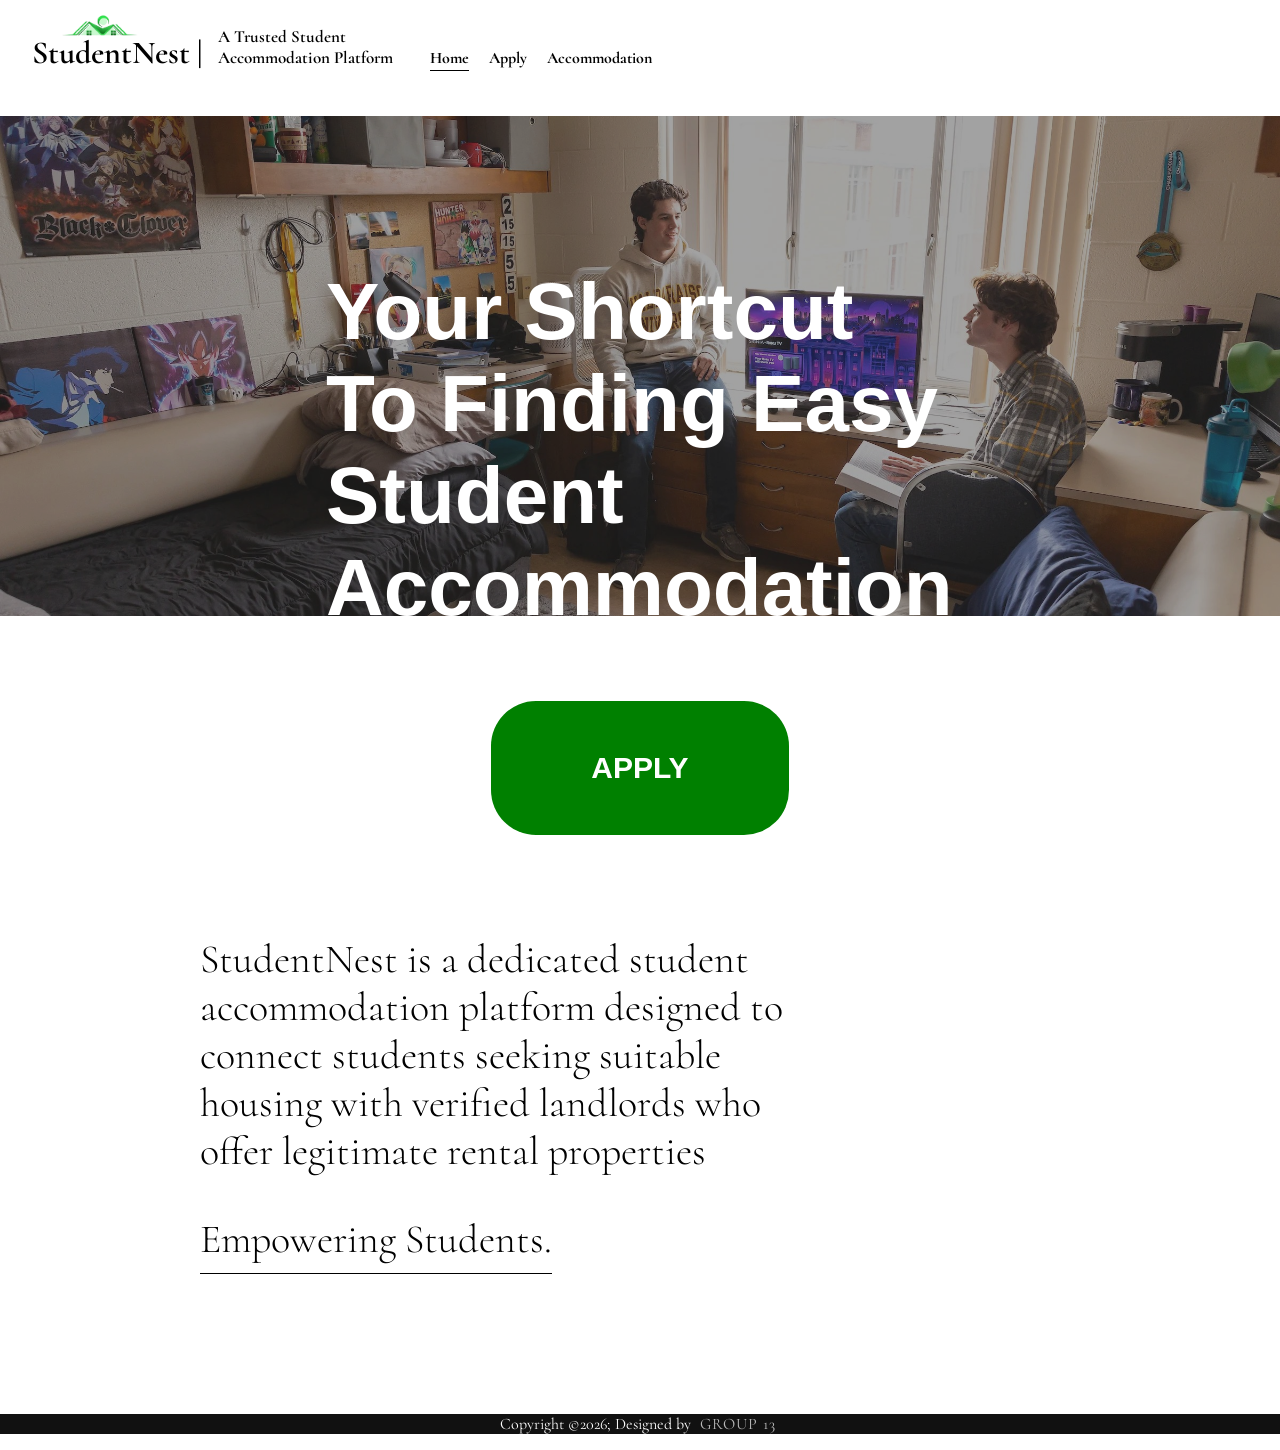
<file: index.html>
<!DOCTYPE html>
<html lang="en">
<head>
    <meta charset="UTF-8">
    <meta name="viewport" content="width=device-width, initial-scale=1.0">
    <link rel="preconnect" href="https://fonts.googleapis.com">
<link rel="preconnect" href="https://fonts.gstatic.com" crossorigin>
<link href="https://fonts.googleapis.com/css2?family=Cormorant:wght@300&display=swap" rel="stylesheet">
    <link rel="stylesheet" href="index.css">
    <title>StudentNest</title>
</head>
<body>
    <header class="navbarHome">
    <div class="logo">
        <img src="logopng.png" alt="Full logo"></div>
        <h1>StudentNest |</h1> 
        <h1 class="slogan">A Trusted Student Accommodation Platform</h1>
    
        <nav class="Links">
            <ul >
                <li><a class="active" href="index.html">Home</a></li>
                <li><a href="apply.html">Apply</a></li>
                <li><a href="Accommodation.html">Accommodation</a></li>
            </ul>
        </nav>
    </header>
   <div class="box">
    
    <img src="20220304-JLH-Students-at-Residence-Hall-105.jpg" alt="background">
    <h1>Your Shortcut To Finding Easy Student Accommodation</h1>
</div>
    <div class = "button">
    <a href="apply.html" class="button-link">APPLY</a>
    </div>
<section class="about">
<h3>
    StudentNest is a dedicated student accommodation platform designed to connect students seeking suitable housing with verified landlords who offer legitimate rental properties
</h3>
<h3 class="cta">
    Empowering Students.
</h3>

</section>
<section class="foot">
<footer>
    <div class="footerNav">
        <p>Copyright &copy;2026; Designed by <span class="designer">Group 13</span></p>
    </div>
</footer>
</section>
</body>
</html>
</file>
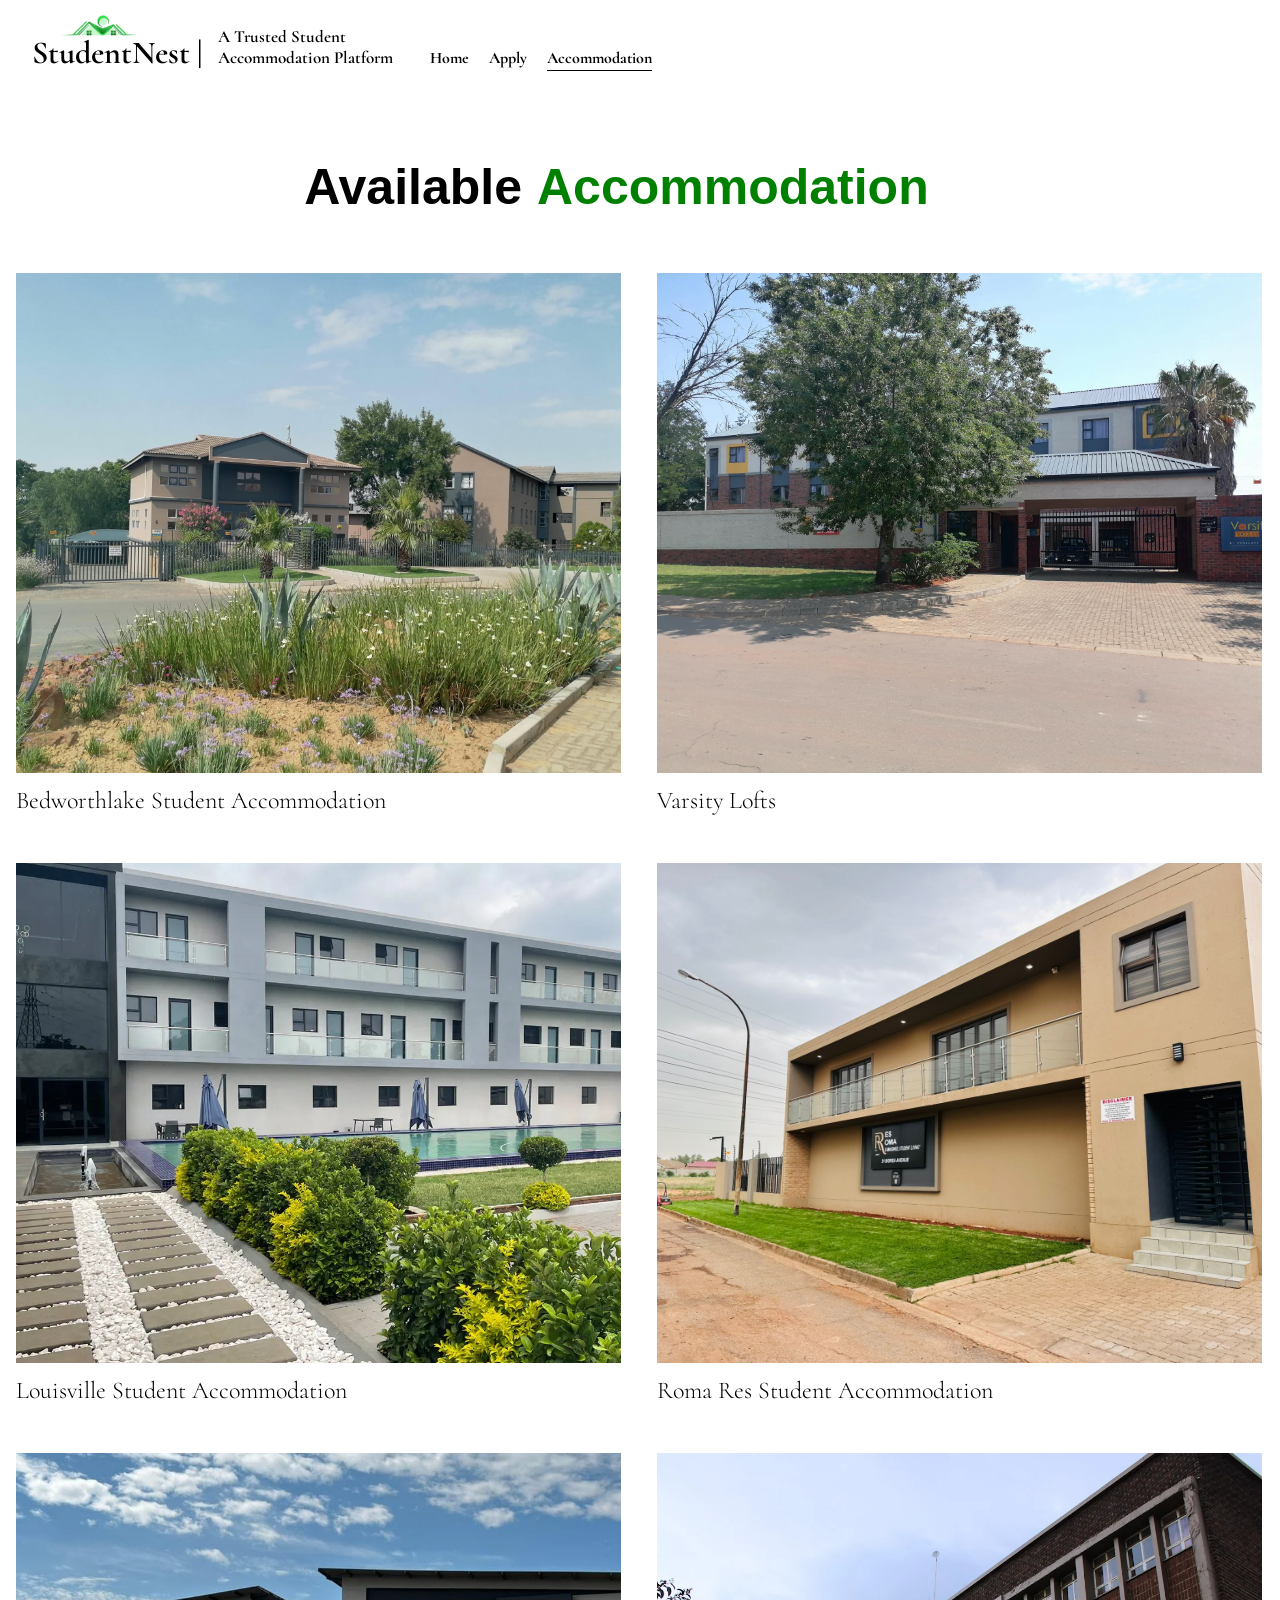
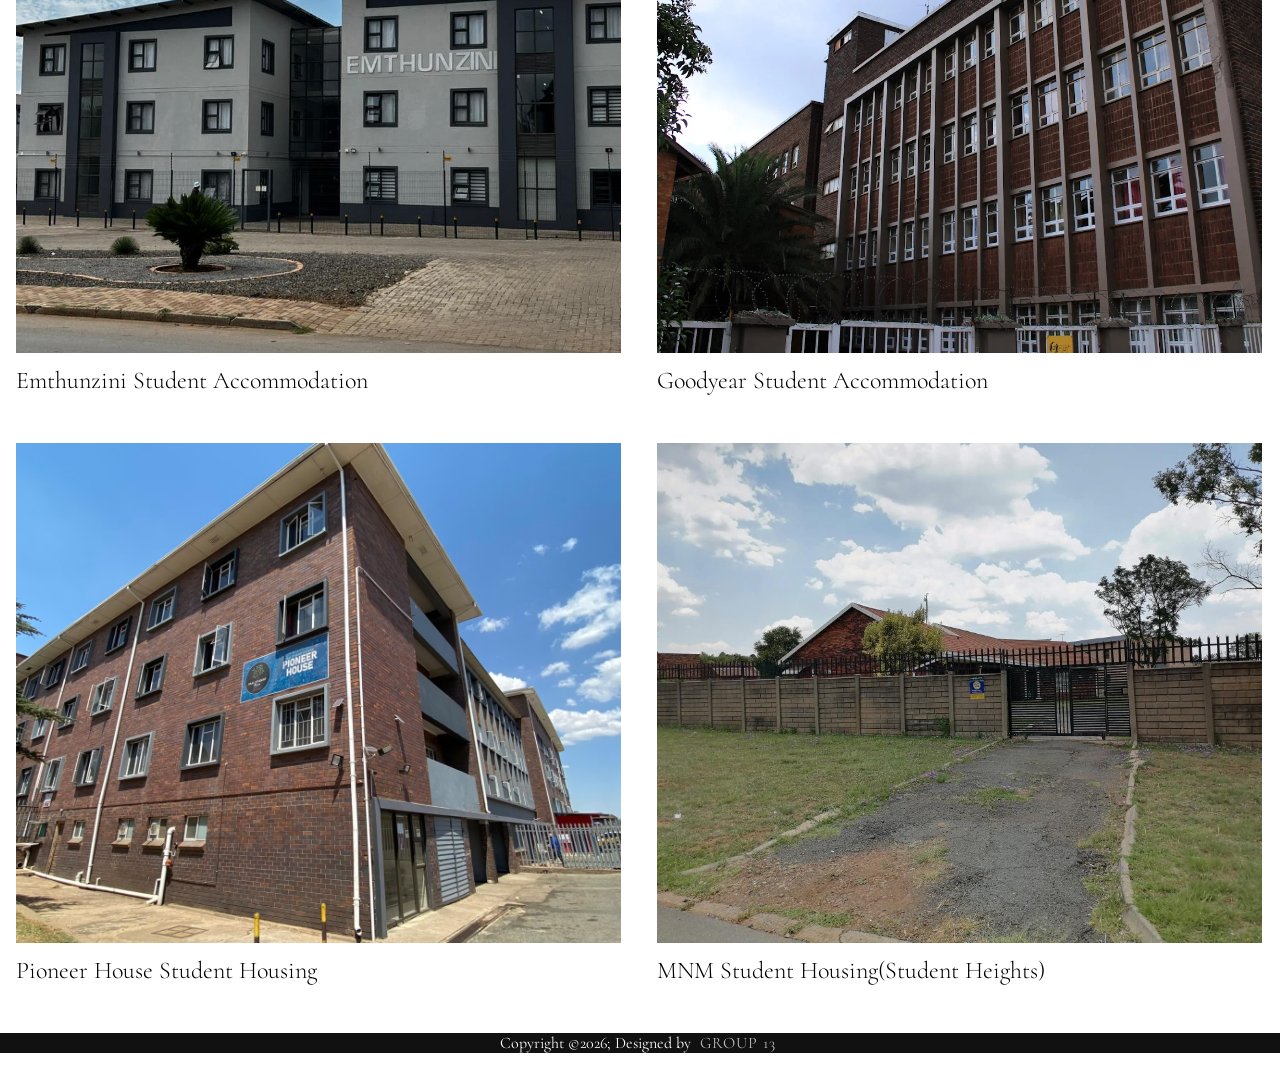
<file: Accommodation.html>
<!DOCTYPE html>
<html lang="en">
<head>
    <meta charset="UTF-8">
    <meta name="viewport" content="width=device-width, initial-scale=1.0">
    <link rel="preconnect" href="https://fonts.googleapis.com">
<link rel="preconnect" href="https://fonts.gstatic.com" crossorigin>
<link href="https://fonts.googleapis.com/css2?family=Cormorant:wght@300&display=swap" rel="stylesheet">
    <link rel="stylesheet" href="index.css">
    <title>StudentNest</title>
</head>
<body>
    <header class="navbarHome">
    <div class="logo">
        <img src="logopng.png" alt="Full logo"></div>
       <h1>StudentNest |</h1>
        <h1 class="slogan">A Trusted Student Accommodation Platform</h1>
      <nav class="Links">
            <ul >
                <li><a href="index.html">Home</a></li>
                <li><a href="apply.html">Apply</a></li>
                <li><a class="active" href="Accommodation.html">Accommodation</a></li>
            </ul>
        </nav>
    </header>
    <div class="Avail">
    <h2> Available</h2>
    <h2 class="availAcom">Accommodation</h2>
    <section class="Gallery">
   </div>

<div class="card"><a href="https://bedworthlake.co.za/" target="_blank" rel="noopener">
    <img src="ezilet-bedworth-lake-student-accommodation-IMG_20231126_090452.jpg">
</a>
<h2>Bedworthlake Student Accommodation </h2></div>

<div class="card"><a href="https://www.varsitylofts.co.za/" target="_blank" rel="noopener">
    <img src="varsity.jpg">
</a>
<h2>Varsity Lofts </h2></div>

<div class="card"><a href="https://www.louisvilleresort.co.za/student-accommodation-vaal/" target="_blank" rel="noopener">
    <img src="Louisville-Student-Accommodation-1-1024x1024.webp">
</a>
<h2>Louisville Student Accommodation </h2></div>

<div class="card"><a href="https://www.romares.co.za/" target="_blank" rel="noopener">
    <img src="resExterior-DYOA-LiS.jpg">
</a>
<h2>Roma Res Student Accommodation</h2></div>

<div class="card"><a href="https://emthunzini.com/" target="_blank" rel="noopener">
    <img src="09f0752a-f912-4df6-a43c-3a8fa7a533eb-e1762331993423.jpg">
</a>
<h2>Emthunzini Student Accommodation</h2></div>

<div class="card"><a href="https://www.vaalstudenthousing.co.za/goodyear" target="_blank" rel="noopener">
    <img src="unnamed.webp">
</a>
<h2>Goodyear Student Accommodation </h2></div>

 <div class="card"><a href="https://www.vaalstudenthousing.co.za/pioneer" target="_blank" rel="noopener">
    <img src="Screenshot (270).png">
</a>
<h2>Pioneer House Student Housing </h2></div>

<div class="card"><a href="https://studentheights.co.za/accom_details?a=221037" target="_blank" rel="noopener">
    <img src="mnm student housing.jpg">
</a>
<h2>MNM Student Housing(Student Heights)</h2></div>
</section>

<section class="foot">
<footer>
    <div class="footerNav">
        <p>Copyright &copy;2026; Designed by <span class="designer">Group 13</span></p>
    </div>
</footer>
</section>
</body>
</html>
</file>
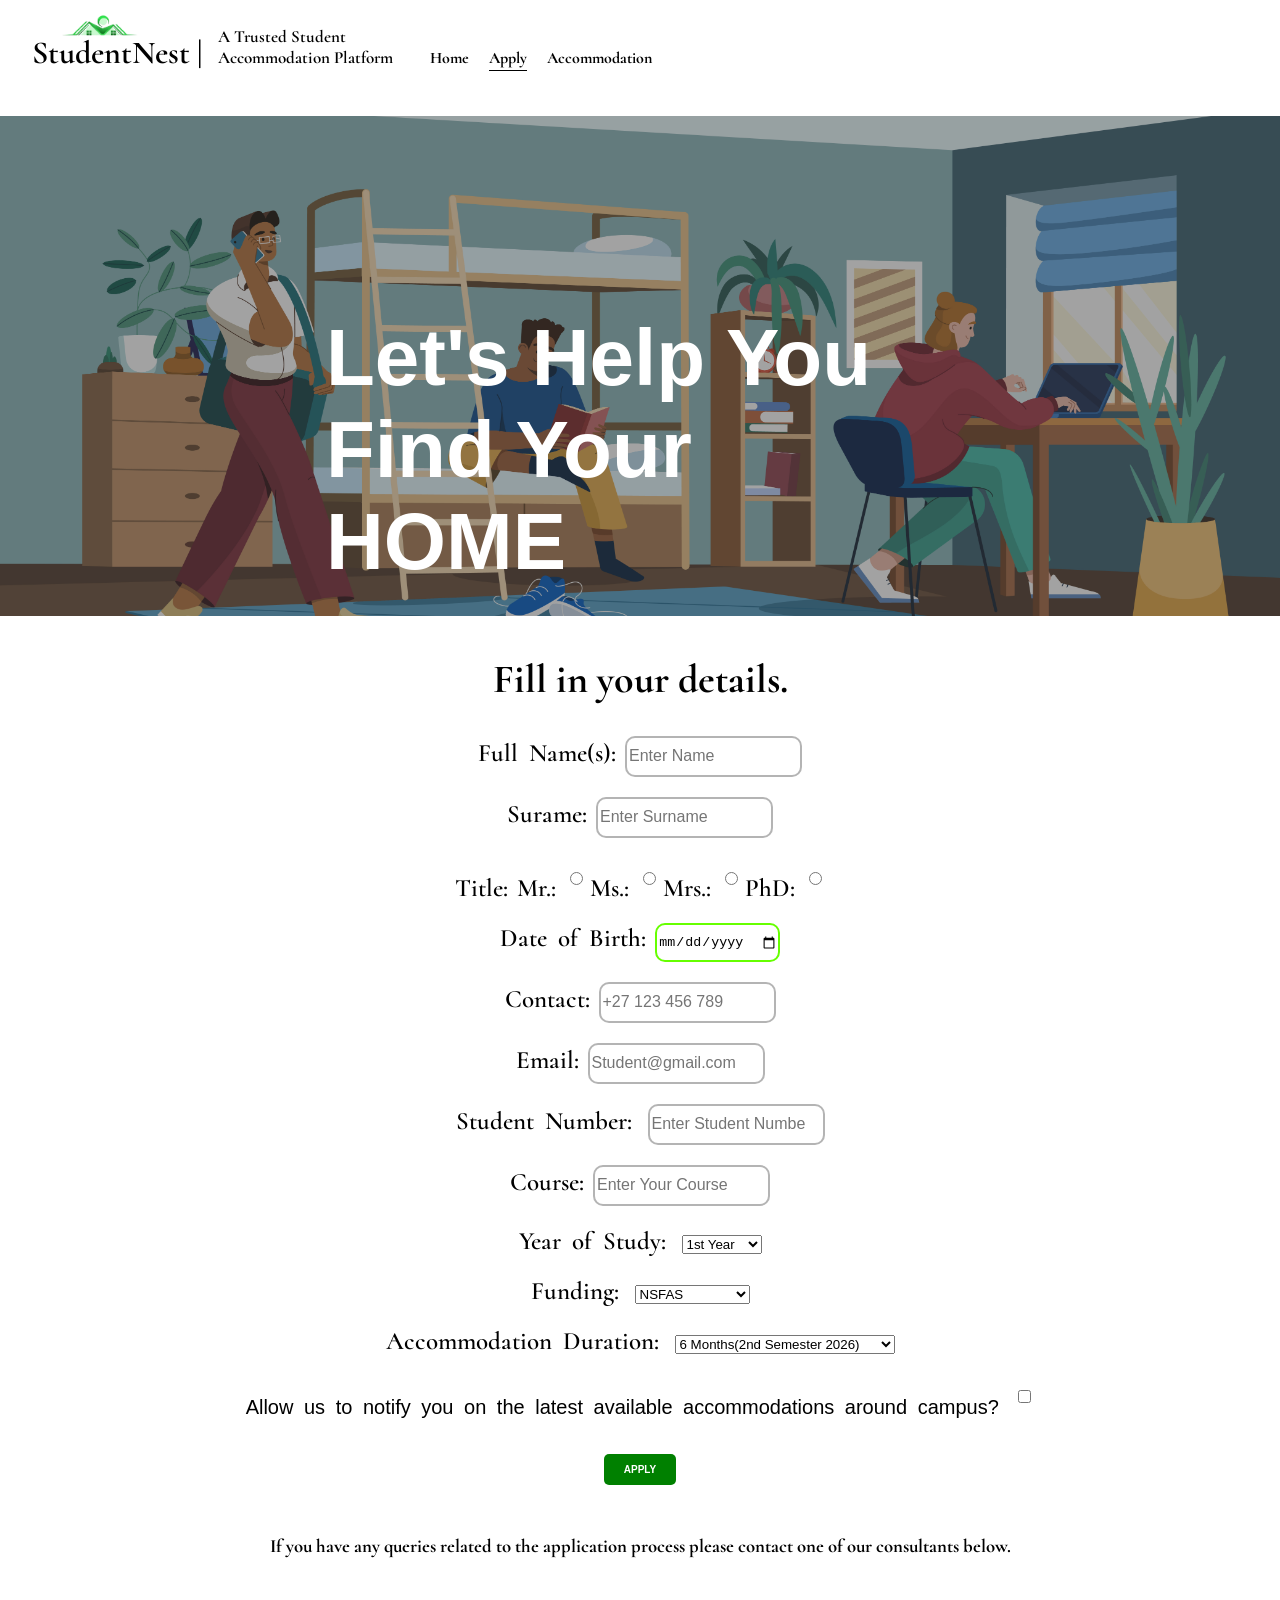
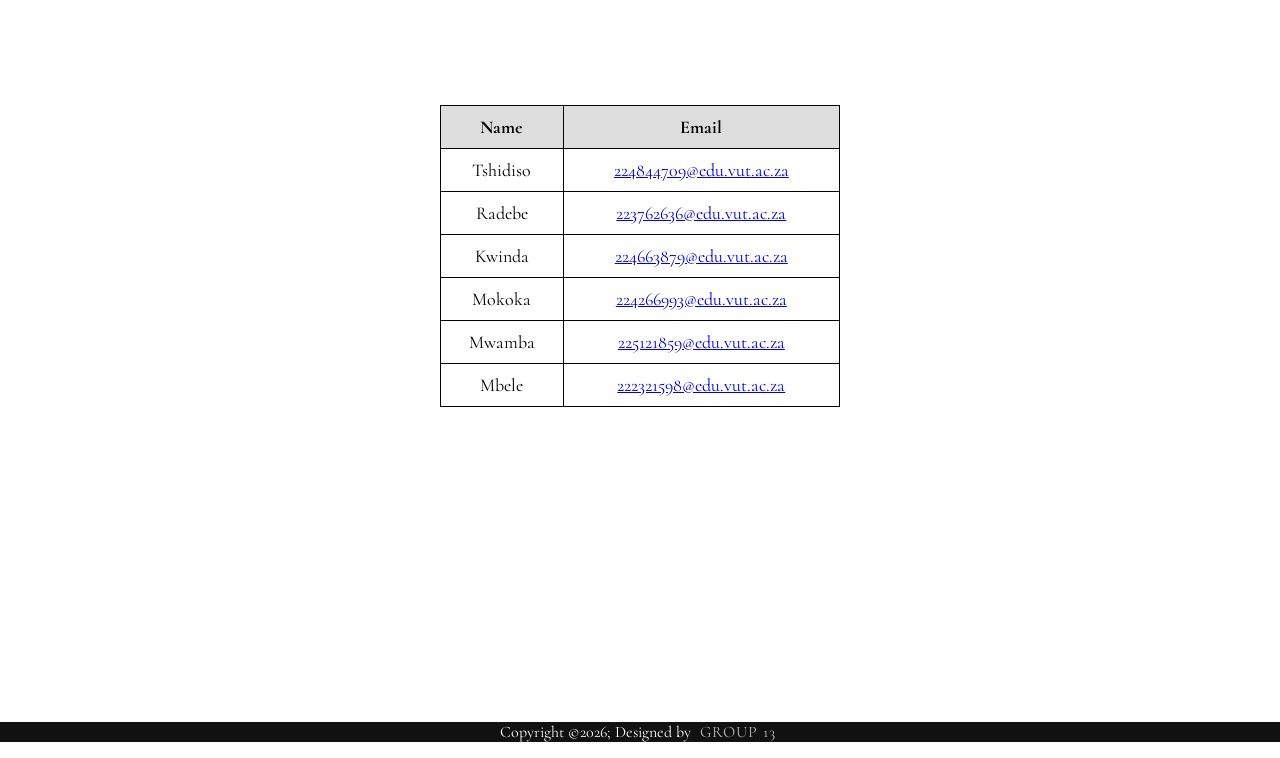
<file: apply.html>
<!DOCTYPE html>
<html lang="en">
<head>
    <meta charset="UTF-8">
    <meta name="viewport" content="width=device-width, initial-scale=1.0">
    <link rel="preconnect" href="https://fonts.googleapis.com">
<link rel="preconnect" href="https://fonts.gstatic.com" crossorigin>
<link href="https://fonts.googleapis.com/css2?family=Cormorant:wght@300&display=swap" rel="stylesheet">
    <link rel="stylesheet" href="index.css">
    <title>StudentNest</title>
</head>
<body>
    <header class="navbarHome">
    <div class="logo">
        <img src="logopng.png" alt="Full logo"></div>
        <h1>StudentNest |</h1> 
        <h1 class="slogan">A Trusted Student Accommodation Platform</h1>
        <nav class="Links">
            <ul >
                <li><a href="index.html">Home</a></li>
                <li><a class="active" href="apply.html">Apply</a></li>
                <li><a href="Accommodation.html">Accommodation</a></li>
            </ul>
        </nav>
    </header>
    <div class="box">
    <img src="30971554_99z_2206_w009_n001_150b_p14_150.jpg.jpeg" alt="background">
         <h1>Let's Help You Find Your HOME</h1>
    </div>
    <h2 class="details">Fill in your details.</h2>
    <div class="inputs">
<div>
    <label for="fname">Full Name(s):</label>
    <input type="text" id="fname" placeholder="Enter Name" required>
</div>
<br>
<div>
    <label for="Sname">Surame:</label>
    <input type="text" id="Sname" placeholder="Enter Surname" required>
</div>
<br>
<div>
    <label for="title">Title:</label>
    
    <label for="Mr.">Mr.:</label>
    <input type="radio" id="Mr." name="Title: " value="Mr.">

    <label for="Ms.">Ms.:</label>
    <input type="radio" id="Ms." name="Title: " value="Ms.">

    <label for="Mrs.">Mrs.:</label>
    <input type="radio" id="Mrs." name="Title: " value="Mrs.">
    
    <label for="PhD">PhD:</label>
    <input type="radio" id="PhD" name="Title: " value="PhD">
</div>
<br>
<div>
    <label for="bday">Date of Birth:</label>
    <input type="date" id="bday" >
</div>
<br>
<div>
    <label for="Num">Contact:</label>
    <input type="tel" id="Num" placeholder="+27 123 456 789" required>
</div>
<br>
<div>
    <label for="mail">Email:</label>
    <input type="email" id="mail" placeholder="Student@gmail.com" required>
</div>
<br>
<div>
    <label for="sNo">Student Number: </label>
    <input type="number" id="sNo" name="sNo"  placeholder="Enter Student Number" required>
</div>
<br>
<div>
    <label for="course">Course:</label>
    <input type="text" id="course" placeholder="Enter Your Course" required>
</div>
<br>
<div>
    <label for="studYear">Year of Study: </label>
    <select name="studYear" id="studYear">
        <option value="1">1st Year</option>
        <option value="2">2nd Year</option>
        <option value="3+">3rd Year+</option>
    
    </select>
    
</div>
<br>
<div>
    <label for="fund">Funding: </label>
    <select name="fund" id="fund">
        <option value="nsfas">NSFAS</option>
        <option value="burs">BURSARY</option>
        <option value="self">SELF FUNDED</option>
    
    </select>
    
</div>
<br>
<div>
    <label for="dur">Accommodation Duration: </label>
    <select name="dur" id="dur">
        <option value="1 Year" disabled>1 Year(1st & 2nd Semester 2026)</option>
        <option value="6 months" disabled>6 Months(1st Semester 2026)</option>
        <option value="6 months">6 Months(2nd Semester 2026)</option>
    
    </select>
    
</div>
<br>
<div>
    <label class="notif" for="notify">Allow us to notify you on the latest available accommodations around campus? </label>
    <input type="checkbox" id="notify" name="notify" >
</div>
</div>
<br>
</div>
    <div class = "button2">
    <a href="Accommodation.html" class="button-link2">APPLY</a>
    </div>
<h3 class="cpa">If you have any queries related to the application process please contact one of our consultants below.</h3>
    <div class="tables">
        
        <table>
            <tr>
                <th>
                    Name
                </th>
                <th>
                    Email
                </th>
            </tr>
            <tr>
                <td>
                    Tshidiso
                </td>
                <td>
                    
                 <a href="mailto:224844709@edu.vut.ac.za">224844709@edu.vut.ac.za</a>

                </td>
            </tr>
             <tr>
                <td>
                    Radebe
                </td>
                <td>
                    
                 <a href="mailto:223762636@edu.vut.ac.za">223762636@edu.vut.ac.za</a>

                </td>
            </tr>
            <tr>
                <td>
                    Kwinda
                </td>
                <td>
                    
                 <a href="mailto:224663879@edu.vut.ac.za">224663879@edu.vut.ac.za</a>

                </td>
            </tr>
            <tr>
                <td>
                    Mokoka
                </td>
                <td>
                    
                 <a href="mailto:224266993@edu.vut.ac.za">224266993@edu.vut.ac.za</a>

                </td>
            </tr>
            <tr>
                <td>
                    Mwamba
                </td>
                <td>
                    
                 <a href="mailto:225121859@edu.vut.ac.za">225121859@edu.vut.ac.za</a>

                </td>
            </tr>
            <tr>
                <td>
                    Mbele
                </td>
                <td>
                    
                 <a href="mailto:222321598@edu.vut.ac.za">222321598@edu.vut.ac.za</a>

                </td>
            </tr>


        </table>
    </div>
    <section class="foot">
<footer>
    <div class="footerNav">
        <p>Copyright &copy;2026; Designed by <span class="designer">Group 13</span></p>
    </div>
</footer>
</section>
</body>
</html>
</file>
<file: index.css>
body {
    font-family: Cormorant,serif;
    padding: 0;
    margin: 0;
    
}

h1{
    display: inline-block;
    font-weight: 650;
    margin: 0 12px 0 0 ;

}
.logo{
    display:flex;
    flex-direction: column;
    align-items: flex-start;
}

.logo img{
    max-width: 100%;
    height: auto;
    margin: 0 ;
    padding: 0 ;
    width: 100px;
    transform: translate(20px, 13px);
    display: inline-block;
    
    
}
h1.slogan{
    display: inline-block;
    font-weight: 650;
    margin: 0 ;
    font-size: 17px;
    width: 200px;
    
}
.Links{
    display: inline-block;
}
.Links li{
    display: inline-block;
}
.Links a{
color: black;
margin: 0 8px;
text-decoration: none;
font-weight: bold;
}
.navbar{
    margin: 32px;
    background-color: white;
}
.navbarHome{
    margin:0 32px 32px 32px;
    background-color: white;
}
.Links ul{
    padding: 0;
}
a.active{
    border-bottom: 1px solid black;
    padding-bottom: 2px;
}
.Gallery{
    padding: 16px;
}
.card{
    width: 49.75%;
    display: inline-block;
    box-sizing: border-box;
    padding: 16px;
}
.card img{
    width: 100%;
    height: 500px;
    object-fit: cover;
}
.card h2{
    font-weight: 300;
    margin: 8px 0 16px 0;
}
.about{
    width: 40%;
    margin: 100px 0 100px 200px;
    min-width: 600px;
}
.about h3{
    font-weight: 300;
    font-size: 40px;
    
}

.cta{
    border-bottom: 1px solid black;
    display: inline-block;
    padding-bottom: 10px;
    margin-top: 0;
    
}
.card img:hover{
    opacity: 0.8;
}
.box p{margin: 0;
    font-size: 75px;}
.box{
    width: 100%;
    display: inline-block;
    box-sizing: border-box;
    padding: 0px;    
}
.box h1,.box h2{
    position: absolute;
    top: 50%;
    left: 50%;
    transform: translate(-50%, -50%);
    color: #fff;
    font-size: 80px;
    font-family: "Open Sans", sans-serif;
    font-weight: bold;

}
.box img{
     width: 100vw;
    height: 500px;
    object-fit: cover;
    object-position: center;
    opacity: 0.9;
    filter: brightness(60%);
    
}

.button, .button2{
    text-align: center;
}
.button-link {
    display: inline-block;
    padding: 50px 100px;
    background-color: green;
    color: white;
    text-decoration: none;
    border-radius: 45px;
    text-align: center;
    margin-top: 80px;
    font-family: "Open Sans", sans-serif;
    font-size: 30px;
    font-weight: bold;
}
.button-link:hover {
    background-color: #57ce08ef;
}
.button-link2{
    display: inline-block;
    padding: 10px 20px;
    background-color: green;
    color: white;
    text-decoration: none;
    border-radius: 5px;
    text-align: center;
    margin-top: 15px;
    font-family: "Open Sans", sans-serif;
    font-size: 10px;
    font-weight: bold;
}
table{
    width: 400px;
    text-align: center;
}
.tables{
   display: flex;
   justify-content: center;
   align-items: center;
   height: 100vh;
   margin: -170px auto 0 auto;
}
th{
    text-align: center;
    background-color: #ddd;

}
table,th,td{
    border: 1px solid black;
    border-collapse: collapse;
    
}
th,td{
    padding: 10px;
    text-align: center;
    font-size: 18px;
}
footer{
    background-color: #111;
    padding-bottom: 0px;
}
.foot{
    width: 100%;
    padding-bottom: 0px;
    text-align: center;
    
}
.footerNav p{
    color: white;
}
.designer{
    opacity: 0.7;
    text-transform: uppercase;
    letter-spacing: 1px;
    font-weight: 400;
    margin: 0px 5px;
}
h2.details{
    justify-content: center;
    text-align: center;
    font-size: 40px;
}
.inputs{
    justify-content: center;
    align-items: center;
    text-align: center;
}
.cpa{
    margin-top: 50px;
    text-align: center;
    font-weight: 750;
}
label{
    font-size: 25px;
    font-weight: 590;
    word-spacing: 5px;
    margin-right: 5px;
}
label.notif{
    font-size: 20px;
    font-family: 'Gill Sans', 'Gill Sans MT', Calibri, 'Trebuchet MS', sans-serif;
    font-weight: 300;
}

input{
    outline: none;
    border-radius: 10px;
    border: 2px solid rgba(128, 128, 128, 0.588) ;
    height: 35px;
}


input::placeholder{
    font-size: 16px;
    
}
input:focus,
input:valid{
    
    border: 2.1px solid #66ff00;
    
}
input:focus::placeholder{
    color: #66ff00;   
}
.Avail{
    display: flex;
    gap: 15px;
    justify-content: center;
}
.Avail h2{
    text-align: center;
    color: black;
    font-size: 50px;
    font-family:"Open Sans", sans-serif;
    font-weight: bold;
}
h2.availAcom{
    color: green;
}
</file>
